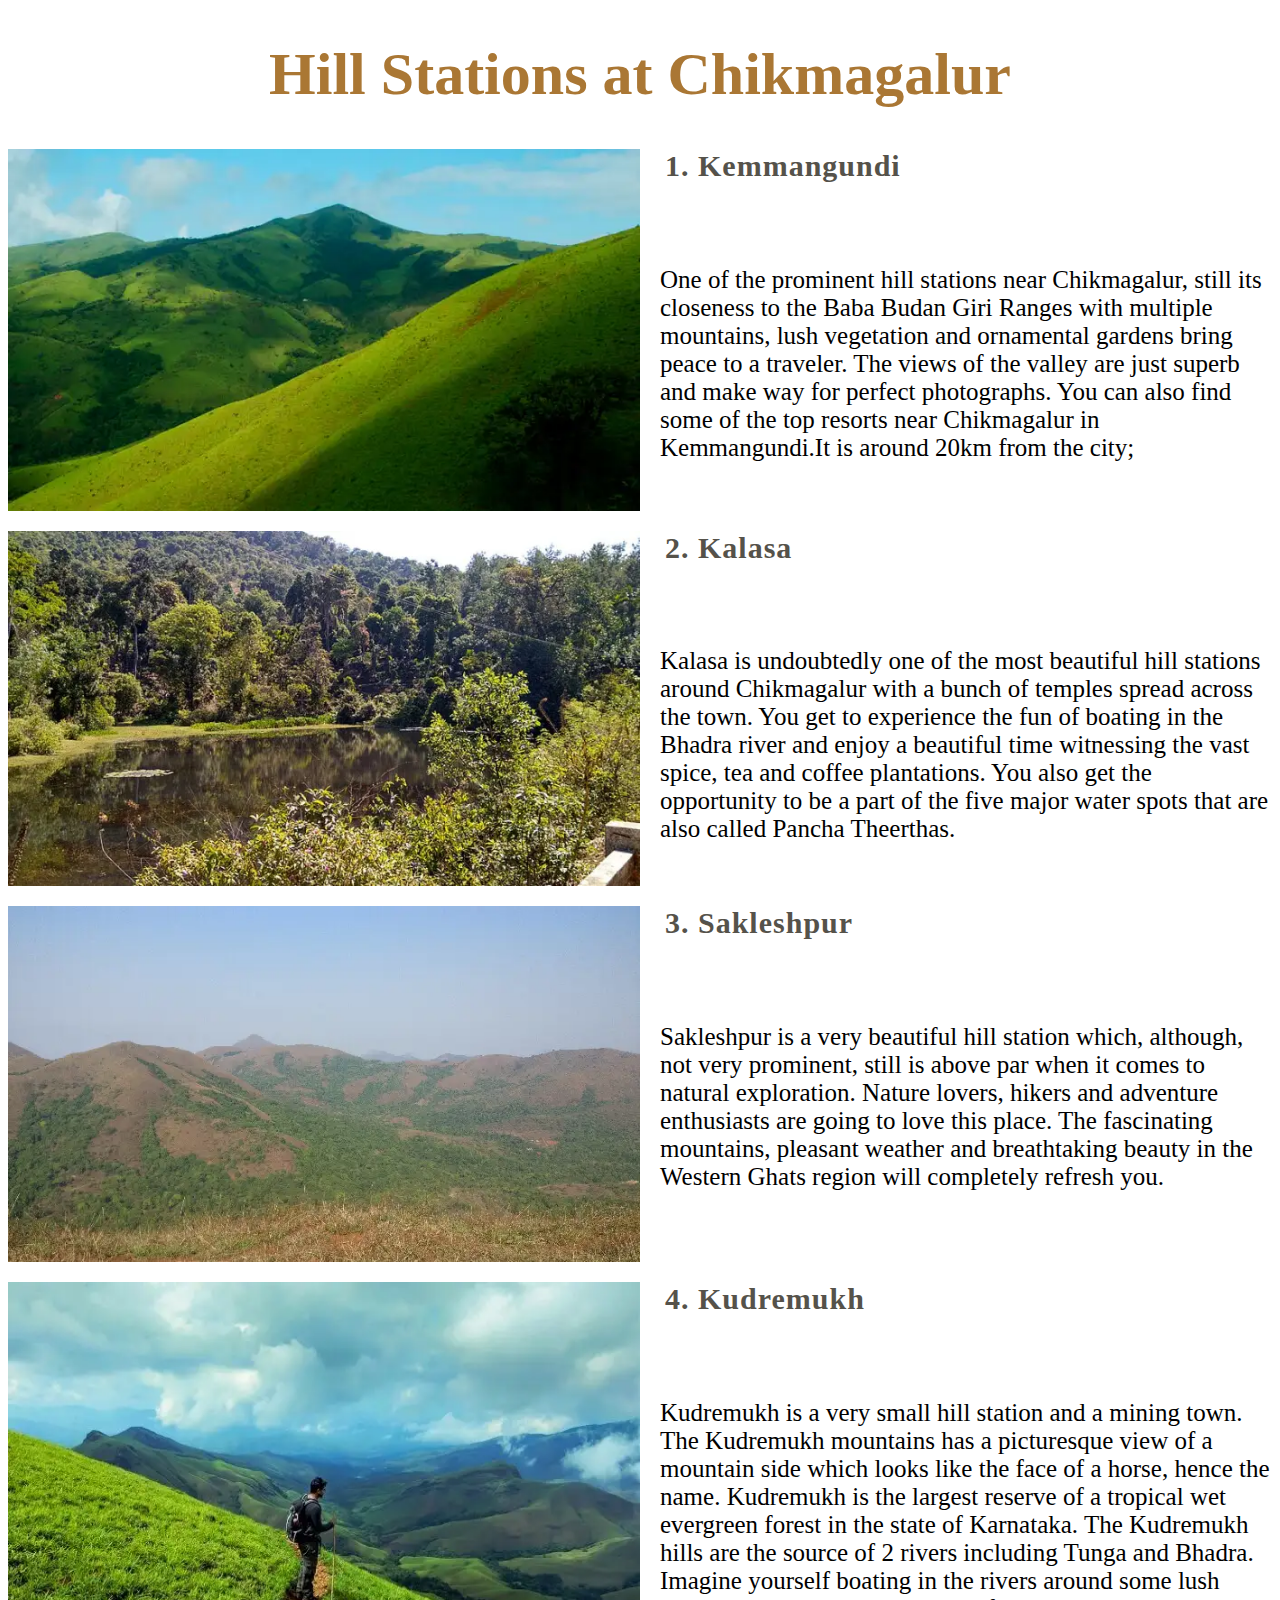
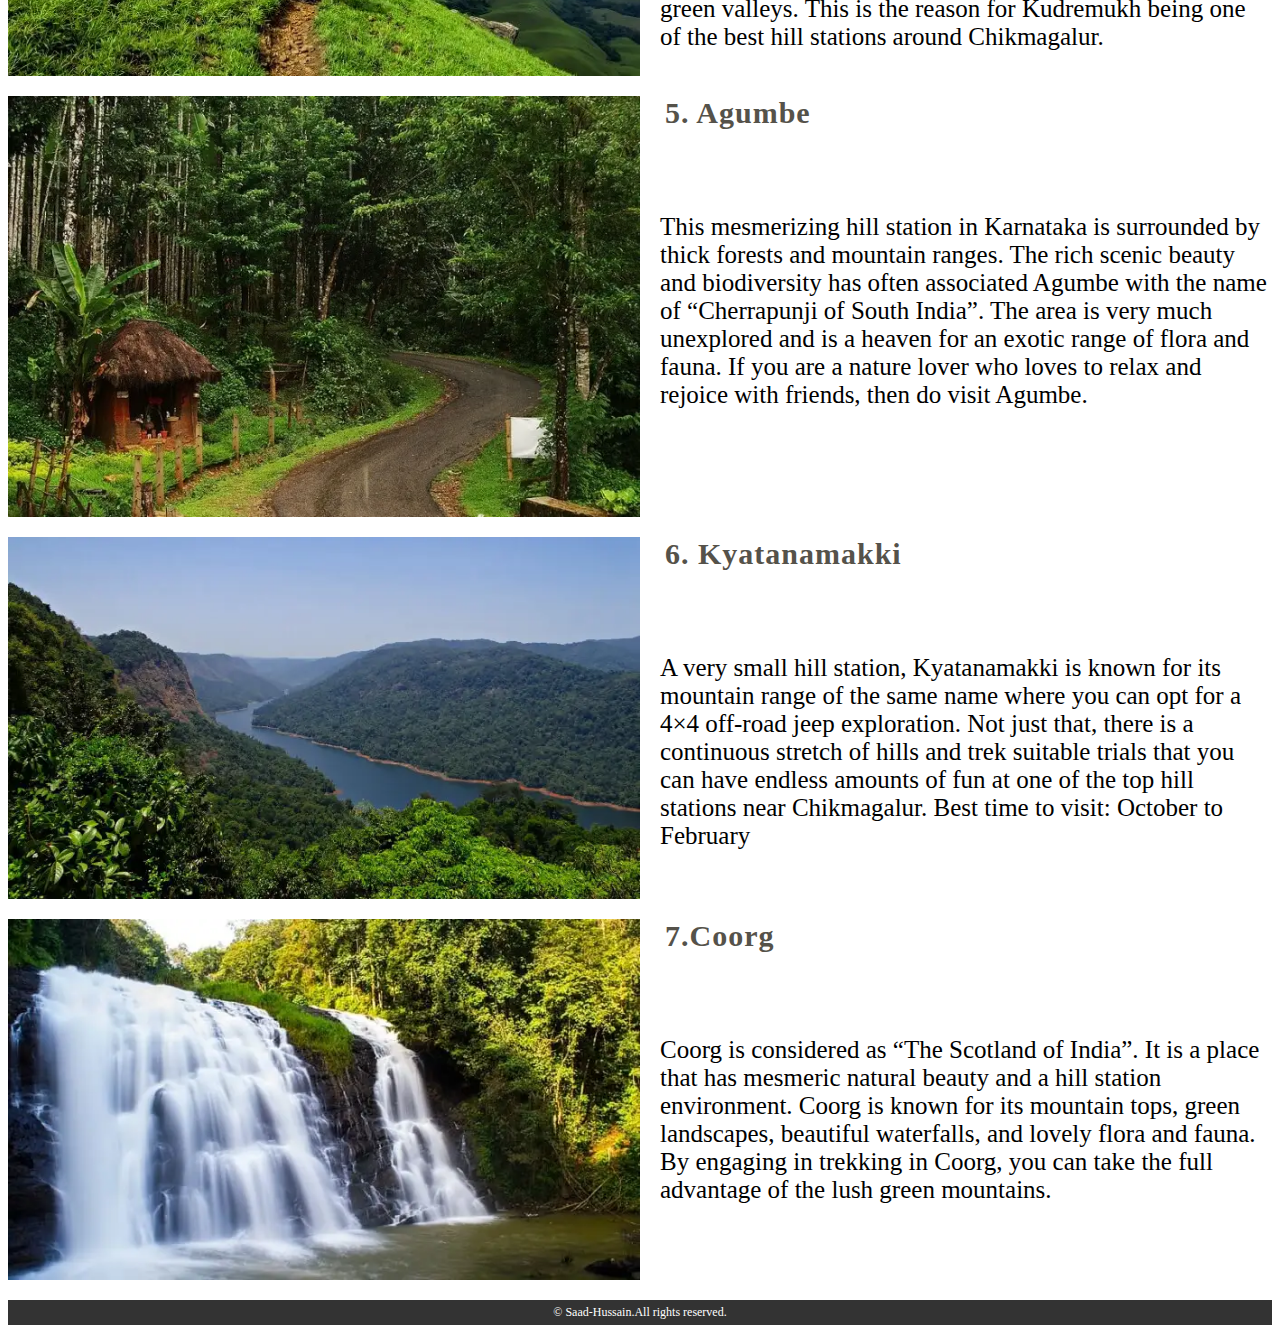
<file: hills.html>
<!DOCTYPE html>
<html lang="en">
  <head>
    <meta charset="UTF-8" />
    <meta name="viewport" content="width=device-width, initial-scale=1.0" />
    <meta http-equiv="X-UA-Compatible" content="ie=edge" />
    <link rel="stylesheet" href="hills.css" />
    <title>Hill Stations-ckm</title>
  </head>
  <body>
    <header>
      <h1>Hill Stations at Chikmagalur</h1>
      <div class="hills">
        <img src="imageh1.jpg" alt="image1" />
        <div class="des">
          <h4>1. Kemmangundi</h4>
          <br />
          <p>
            One of the prominent hill stations near Chikmagalur, still its
            closeness to the Baba Budan Giri Ranges with multiple mountains,
            lush vegetation and ornamental gardens bring peace to a traveler.
            The views of the valley are just superb and make way for perfect
            photographs. You can also find some of the top resorts near
            Chikmagalur in Kemmangundi.It is around 20km from the city;
          </p>
        </div>
      </div>

      <div class="hills">
        <img src="imageh2.jpg" alt="image2" />
        <div class="des">
          <h4>2. Kalasa</h4>
          <br />
          <p>
            Kalasa is undoubtedly one of the most beautiful hill stations around
            Chikmagalur with a bunch of temples spread across the town. You get
            to experience the fun of boating in the Bhadra river and enjoy a
            beautiful time witnessing the vast spice, tea and coffee
            plantations. You also get the opportunity to be a part of the five
            major water spots that are also called Pancha Theerthas.
          </p>
        </div>
      </div>

      <div class="hills">
        <img src="imageh3.jpg" alt="image3" />
        <div class="des">
          <h4>3. Sakleshpur</h4>
          <br />
          <p>
            Sakleshpur is a very beautiful hill station which, although, not
            very prominent, still is above par when it comes to natural
            exploration. Nature lovers, hikers and adventure enthusiasts are
            going to love this place. The fascinating mountains, pleasant
            weather and breathtaking beauty in the Western Ghats region will
            completely refresh you.
          </p>
        </div>
      </div>
      <div class="hills">
        <img src="imageh4.jpg" alt="image4" />
        <div class="des">
          <h4>4. Kudremukh</h4>
          <br />
          <p>
            Kudremukh is a very small hill station and a mining town. The
            Kudremukh mountains has a picturesque view of a mountain side which
            looks like the face of a horse, hence the name. Kudremukh is the
            largest reserve of a tropical wet evergreen forest in the state of
            Karnataka. The Kudremukh hills are the source of 2 rivers including
            Tunga and Bhadra. Imagine yourself boating in the rivers around some
            lush green valleys. This is the reason for Kudremukh being one of
            the best hill stations around Chikmagalur.
          </p>
        </div>
      </div>
      <div class="hills">
        <img src="imageh5.jpg" alt="image5" />
        <div class="des">
          <h4>5. Agumbe</h4>
          <br />
          <p>
            This mesmerizing hill station in Karnataka is surrounded by thick
            forests and mountain ranges. The rich scenic beauty and biodiversity
            has often associated Agumbe with the name of “Cherrapunji of South
            India”. The area is very much unexplored and is a heaven for an
            exotic range of flora and fauna. If you are a nature lover who loves
            to relax and rejoice with friends, then do visit Agumbe.
          </p>
        </div>
      </div>

      <div class="hills">
        <img src="imageh6.jpg" alt="image6" />
        <div class="des">
          <h4>6. Kyatanamakki</h4>
          <br />
          <p>
            A very small hill station, Kyatanamakki is known for its mountain
            range of the same name where you can opt for a 4×4 off-road jeep
            exploration. Not just that, there is a continuous stretch of hills
            and trek suitable trials that you can have endless amounts of fun at
            one of the top hill stations near Chikmagalur. Best time to visit:
            October to February
          </p>
        </div>
      </div>

      <div class="hills">
        <img src="imageh7.jpg" alt="image7" />
        <div class="des">
          <h4>7.Coorg</h4>
          <br />
          <p>
            Coorg is considered as “The Scotland of India”. It is a place that
            has mesmeric natural beauty and a hill station environment. Coorg is
            known for its mountain tops, green landscapes, beautiful waterfalls,
            and lovely flora and fauna. By engaging in trekking in Coorg, you
            can take the full advantage of the lush green mountains.
          </p>
        </div>
      </div>
    </header>
  </body>
  <div class="footer">
    <footer>&copy Saad-Hussain.All rights reserved.</footer>
  </div>
</html>
</file>
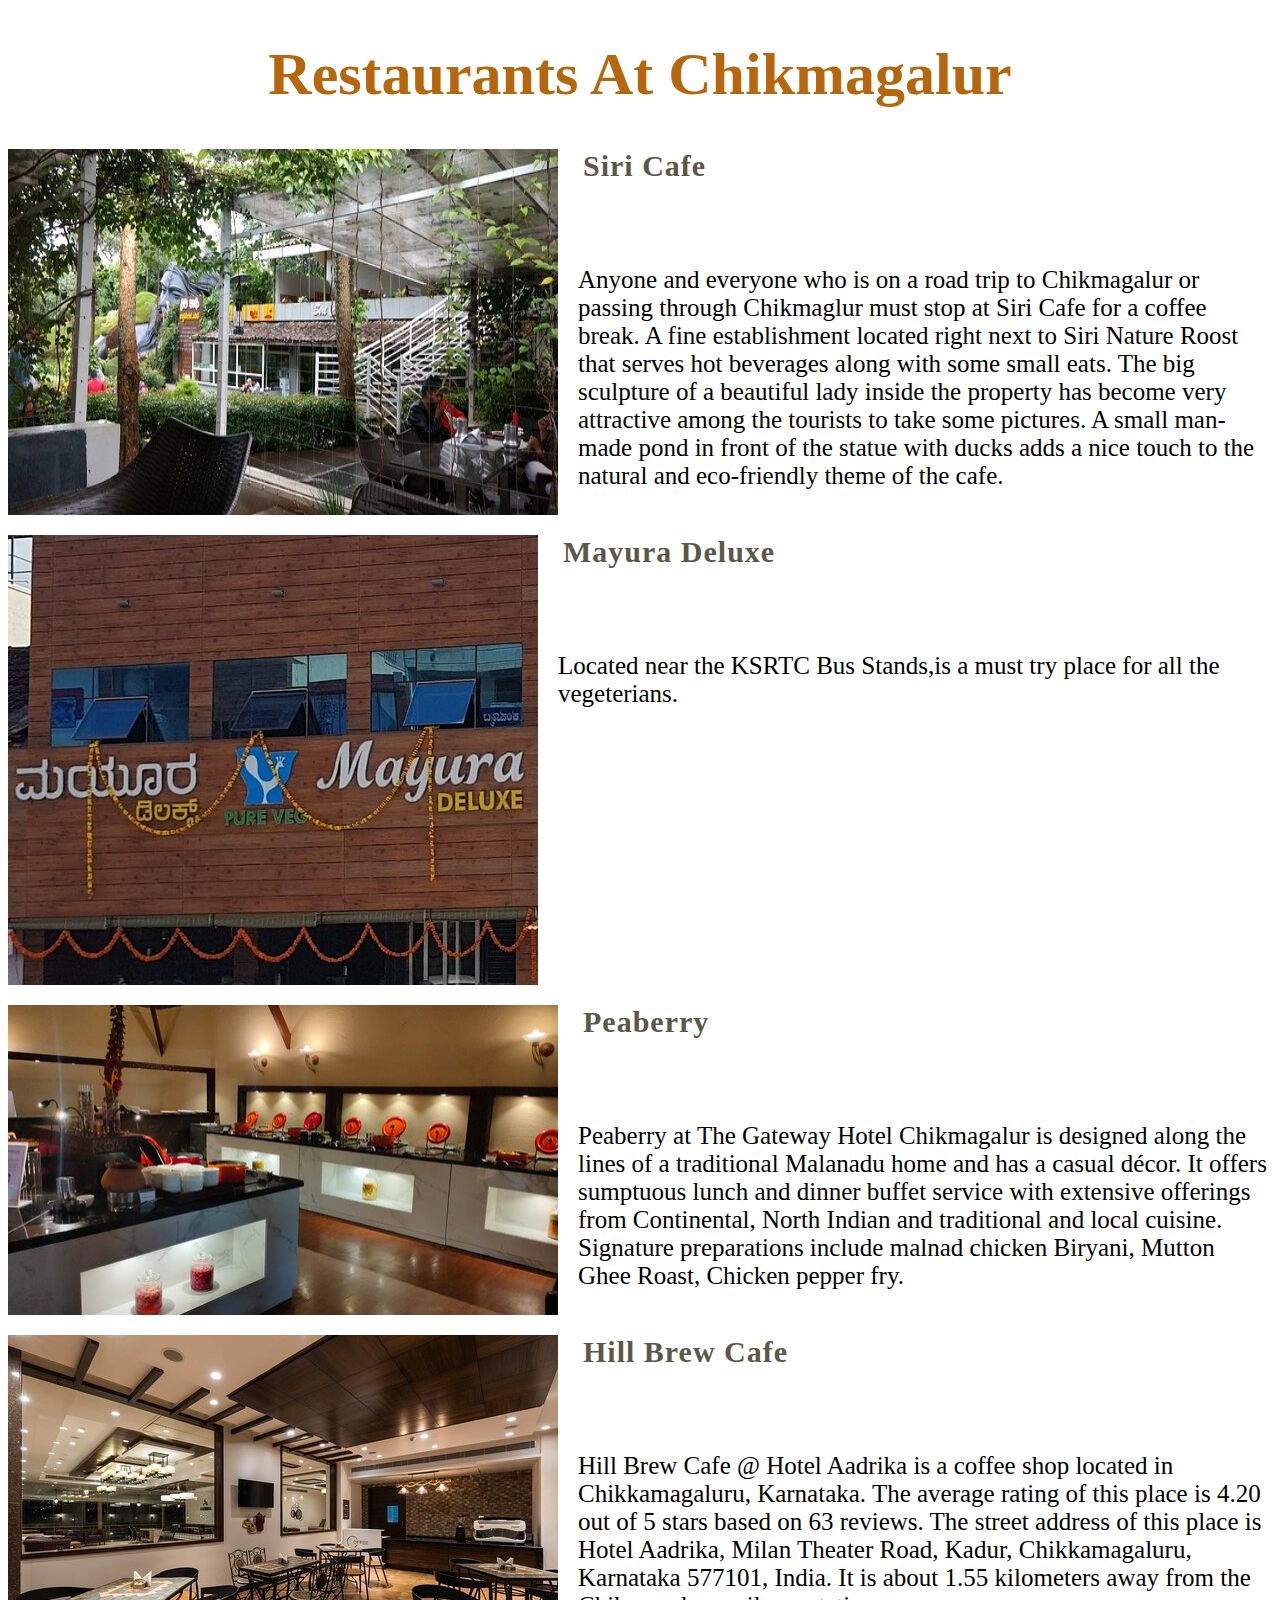
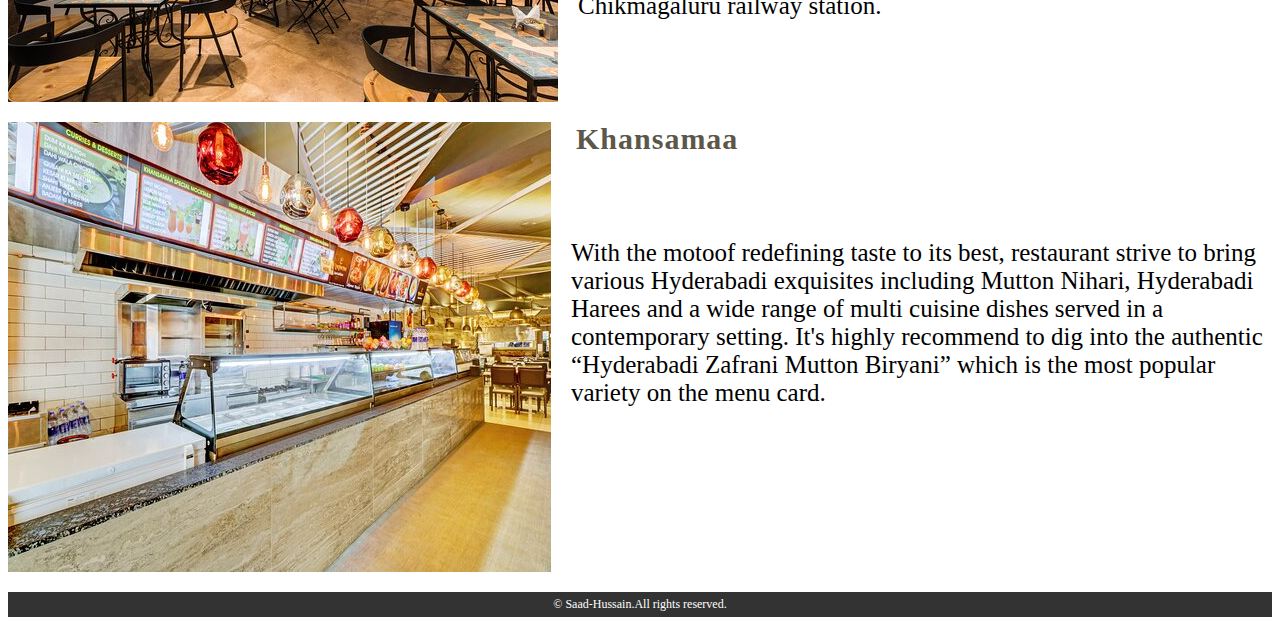
<file: restaurants.html>
<!DOCTYPE html>
<html lang="en">
  <head>
    <meta charset="UTF-8" />
    <meta name="viewport" content="width=device-width, initial-scale=1.0" />
    <meta http-equiv="X-UA-Compatible" content="ie=edge" />
    <link rel="stylesheet" href="restaurants.css" />
    <title>Restaurants-ckm</title>
  </head>
  <body>
    <header>
      <h1>Restaurants At Chikmagalur</h1>
      <div class="res">
        <img src="imager1.jpg" alt="image1" />
        <div class="des">
          <h4>Siri Cafe</h4>
          <br />
          <p>
            Anyone and everyone who is on a road trip to Chikmagalur or passing
            through Chikmaglur must stop at Siri Cafe for a coffee break. A fine
            establishment located right next to Siri Nature Roost that serves
            hot beverages along with some small eats. The big sculpture of a
            beautiful lady inside the property has become very attractive among
            the tourists to take some pictures. A small man-made pond in front
            of the statue with ducks adds a nice touch to the natural and
            eco-friendly theme of the cafe.
          </p>
        </div>
      </div>

      <div class="res">
        <img src="imager2.jpg" alt="image2" />
        <div class="des">
          <h4>Mayura Deluxe</h4>
          <br />
          <p>
            Located near the KSRTC Bus Stands,is a must try place for all the
            vegeterians.
          </p>
        </div>
      </div>

      <div class="res">
        <img src="imager3.jpg" alt="image3" />
        <div class="des">
          <h4>Peaberry</h4>
          <br />
          <p>
            Peaberry at The Gateway Hotel Chikmagalur is designed along the
            lines of a traditional Malanadu home and has a casual décor. It
            offers sumptuous lunch and dinner buffet service with extensive
            offerings from Continental, North Indian and traditional and local
            cuisine. Signature preparations include malnad chicken Biryani,
            Mutton Ghee Roast, Chicken pepper fry.
          </p>
        </div>
      </div>
      <div class="res">
        <img src="imager4.jpg" alt="image4" />
        <div class="des">
          <h4>Hill Brew Cafe</h4>
          <br />
          <p>
            Hill Brew Cafe @ Hotel Aadrika is a coffee shop located in
            Chikkamagaluru, Karnataka. The average rating of this place is 4.20
            out of 5 stars based on 63 reviews. The street address of this place
            is Hotel Aadrika, Milan Theater Road, Kadur, Chikkamagaluru,
            Karnataka 577101, India. It is about 1.55 kilometers away from the
            Chikmagaluru railway station.
          </p>
        </div>
      </div>
      <div class="res">
        <img src="imager5.jpg" alt="image5" />
        <div class="des">
          <h4>Khansamaa</h4>
          <br />
          <p>
            With the motoof redefining taste to its best, restaurant strive to
            bring various Hyderabadi exquisites including Mutton Nihari,
            Hyderabadi Harees and a wide range of multi cuisine dishes served in
            a contemporary setting. It's highly recommend to dig into the
            authentic “Hyderabadi Zafrani Mutton Biryani” which is the most
            popular variety on the menu card.
          </p>
        </div>
      </div>
    </header>
  </body>
  <div class="footer">
    <footer>&copy Saad-Hussain.All rights reserved.</footer>
  </div>
</html>
</file>
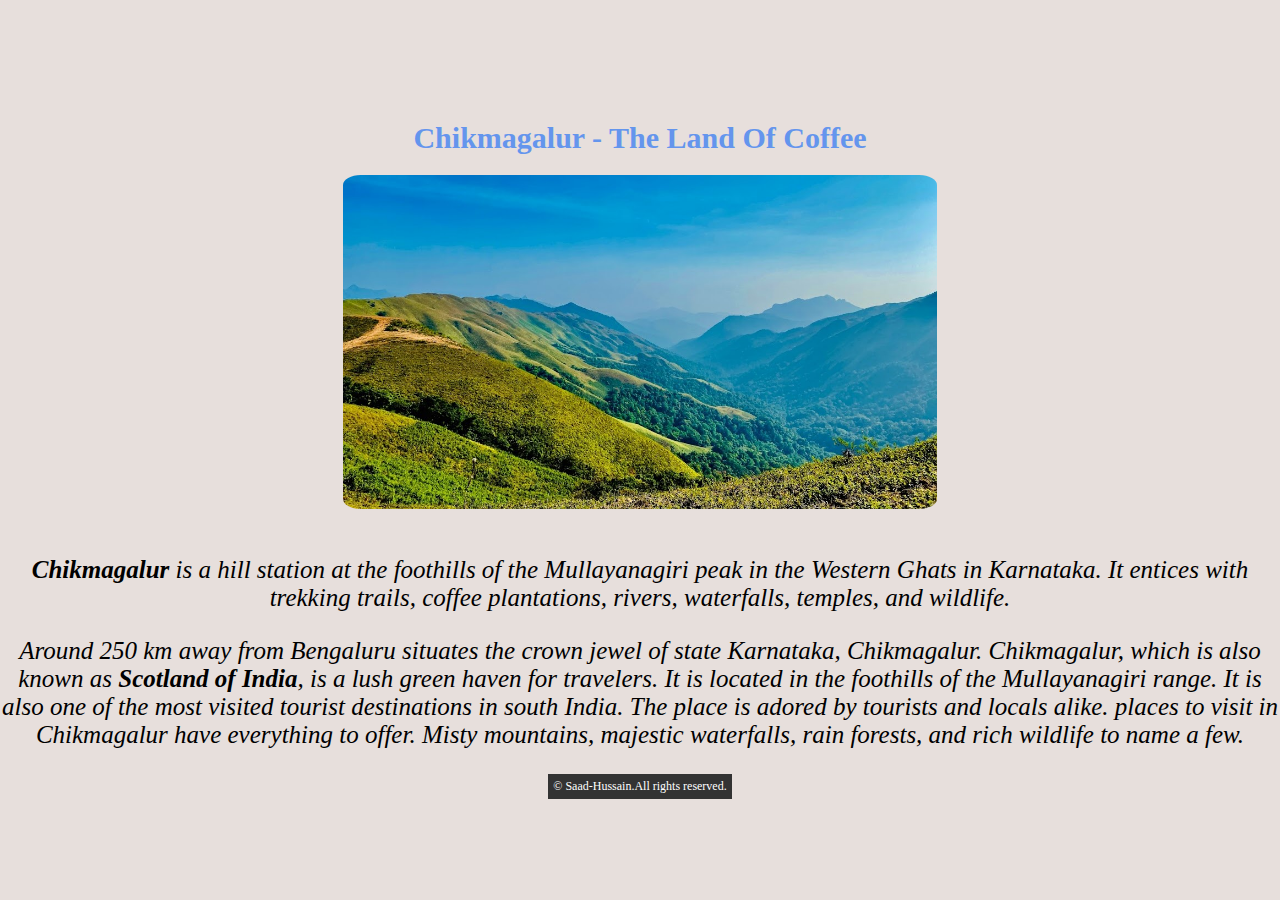
<file: visit.html>
<!DOCTYPE html>
<html lang="en">
  <head>
    <meta charset="UTF-8" />
    <meta name="viewport" content="width=device-width, initial-scale=1.0" />
    <meta http-equiv="X-UA-Compatible" content="ie=edge" />
    <link rel="stylesheet" href="visit.css" />
    <title>Visit-ckm</title>
  </head>
  <body>
    <header>
      <h1>Chikmagalur - The Land Of Coffee</h1>
      <div class="container">
        <div class="image">
          <img src="visit.jpg" />
        </div>
        <div class="text">
          <p>
            <b>Chikmagalur</b> is a hill station at the foothills of the
            Mullayanagiri peak in the Western Ghats in Karnataka. It entices
            with trekking trails, coffee plantations, rivers, waterfalls,
            temples, and wildlife.
          </p>
          <p>
            Around 250 km away from Bengaluru situates the crown jewel of state
            Karnataka, Chikmagalur. Chikmagalur, which is also known as
            <b>Scotland of India</b>, is a lush green haven for travelers. It is
            located in the foothills of the Mullayanagiri range. It is also one
            of the most visited tourist destinations in south India. The place
            is adored by tourists and locals alike. places to visit in
            Chikmagalur have everything to offer. Misty mountains, majestic
            waterfalls, rain forests, and rich wildlife to name a few.
          </p>
        </div>
      </div>
    </header>
  </body>
  <div class="footer">
    <footer>&copy Saad-Hussain.All rights reserved.</footer>
  </div>
</html>
</file>
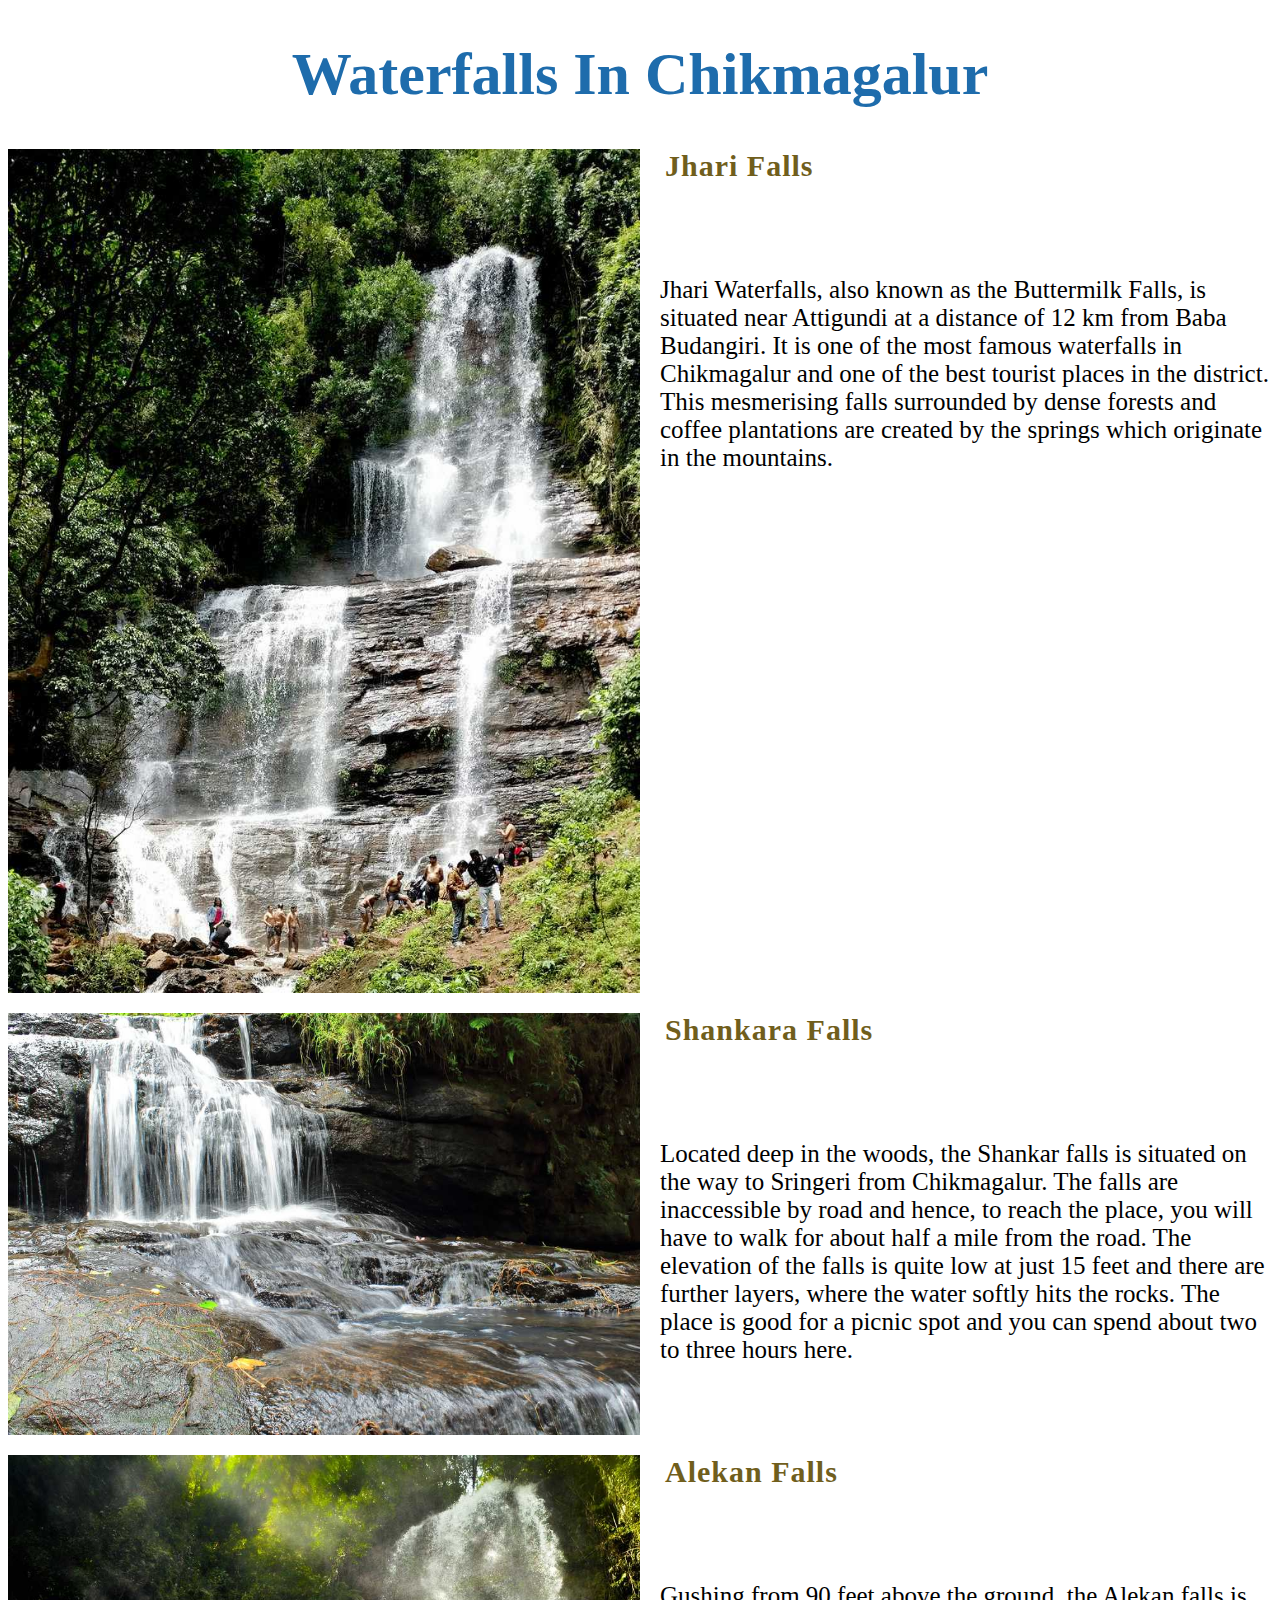
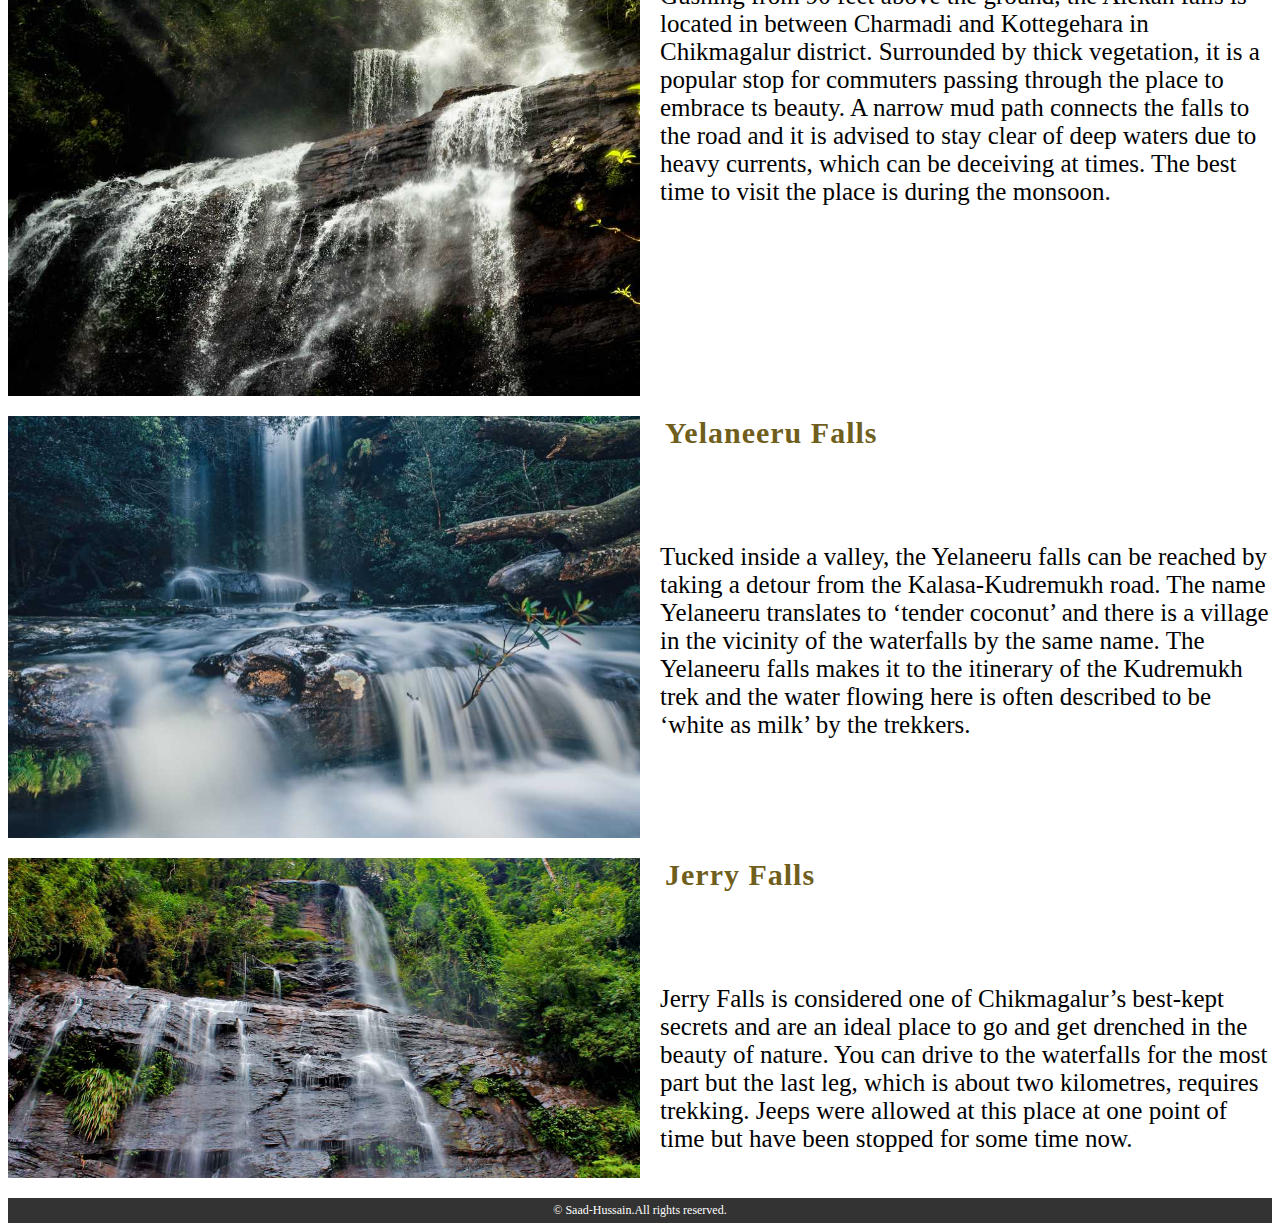
<file: waterfalls.html>
<!DOCTYPE html>
<html lang="en">
  <head>
    <meta charset="UTF-8" />
    <meta name="viewport" content="width=device-width, initial-scale=1.0" />
    <meta http-equiv="X-UA-Compatible" content="ie=edge" />
    <link rel="stylesheet" href="waterfalls.css" />
    <title>Waterfalls-ckm</title>
  </head>
  <body>
    <header>
      <h1>Waterfalls In Chikmagalur</h1>
      <div class="waterfalls">
        <img src="image1.jpg" alt="image1" />
        <div class="des">
          <h5>Jhari Falls</h5>
          <br />
          <p>
            Jhari Waterfalls, also known as the Buttermilk Falls, is situated
            near Attigundi at a distance of 12 km from Baba Budangiri. It is one
            of the most famous waterfalls in Chikmagalur and one of the best
            tourist places in the district. This mesmerising falls surrounded by
            dense forests and coffee plantations are created by the springs
            which originate in the mountains.
          </p>
        </div>
      </div>

      <div class="waterfalls">
        <img src="image5.jpg" alt="image5" />
        <div class="des">
          <h5>Shankara Falls</h5>
          <br />
          <p>
            Located deep in the woods, the Shankar falls is situated on the way
            to Sringeri from Chikmagalur. The falls are inaccessible by road and
            hence, to reach the place, you will have to walk for about half a
            mile from the road. The elevation of the falls is quite low at just
            15 feet and there are further layers, where the water softly hits
            the rocks. The place is good for a picnic spot and you can spend
            about two to three hours here.
          </p>
        </div>
      </div>

      <div class="waterfalls">
        <img src="image6.jpg" alt="image6" />
        <div class="des">
          <h5>Alekan Falls</h5>
          <br />
          <p>
            Gushing from 90 feet above the ground, the Alekan falls is located
            in between Charmadi and Kottegehara in Chikmagalur district.
            Surrounded by thick vegetation, it is a popular stop for commuters
            passing through the place to embrace ts beauty. A narrow mud path
            connects the falls to the road and it is advised to stay clear of
            deep waters due to heavy currents, which can be deceiving at times.
            The best time to visit the place is during the monsoon.
          </p>
        </div>
      </div>

      <div class="waterfalls">
        <img src="image7.jpg" alt="image7" />
        <div class="des">
          <h5>Yelaneeru Falls</h5>
          <br />
          <p>
            Tucked inside a valley, the Yelaneeru falls can be reached by taking
            a detour from the Kalasa-Kudremukh road. The name Yelaneeru
            translates to ‘tender coconut’ and there is a village in the
            vicinity of the waterfalls by the same name. The Yelaneeru falls
            makes it to the itinerary of the Kudremukh trek and the water
            flowing here is often described to be ‘white as milk’ by the
            trekkers.
          </p>
        </div>
      </div>

      <div class="waterfalls">
        <img src="image8.jpg" alt="image8" />
        <div class="des">
          <h5>Jerry Falls</h5>
          <br />
          <p>
            Jerry Falls is considered one of Chikmagalur’s best-kept secrets and
            are an ideal place to go and get drenched in the beauty of nature.
            You can drive to the waterfalls for the most part but the last leg,
            which is about two kilometres, requires trekking. Jeeps were allowed
            at this place at one point of time but have been stopped for some
            time now.
          </p>
        </div>
      </div>
    </header>
  </body>
  <div class="footer">
    <footer>&copy Saad-Hussain.All rights reserved.</footer>
  </div>
</html>
</file>
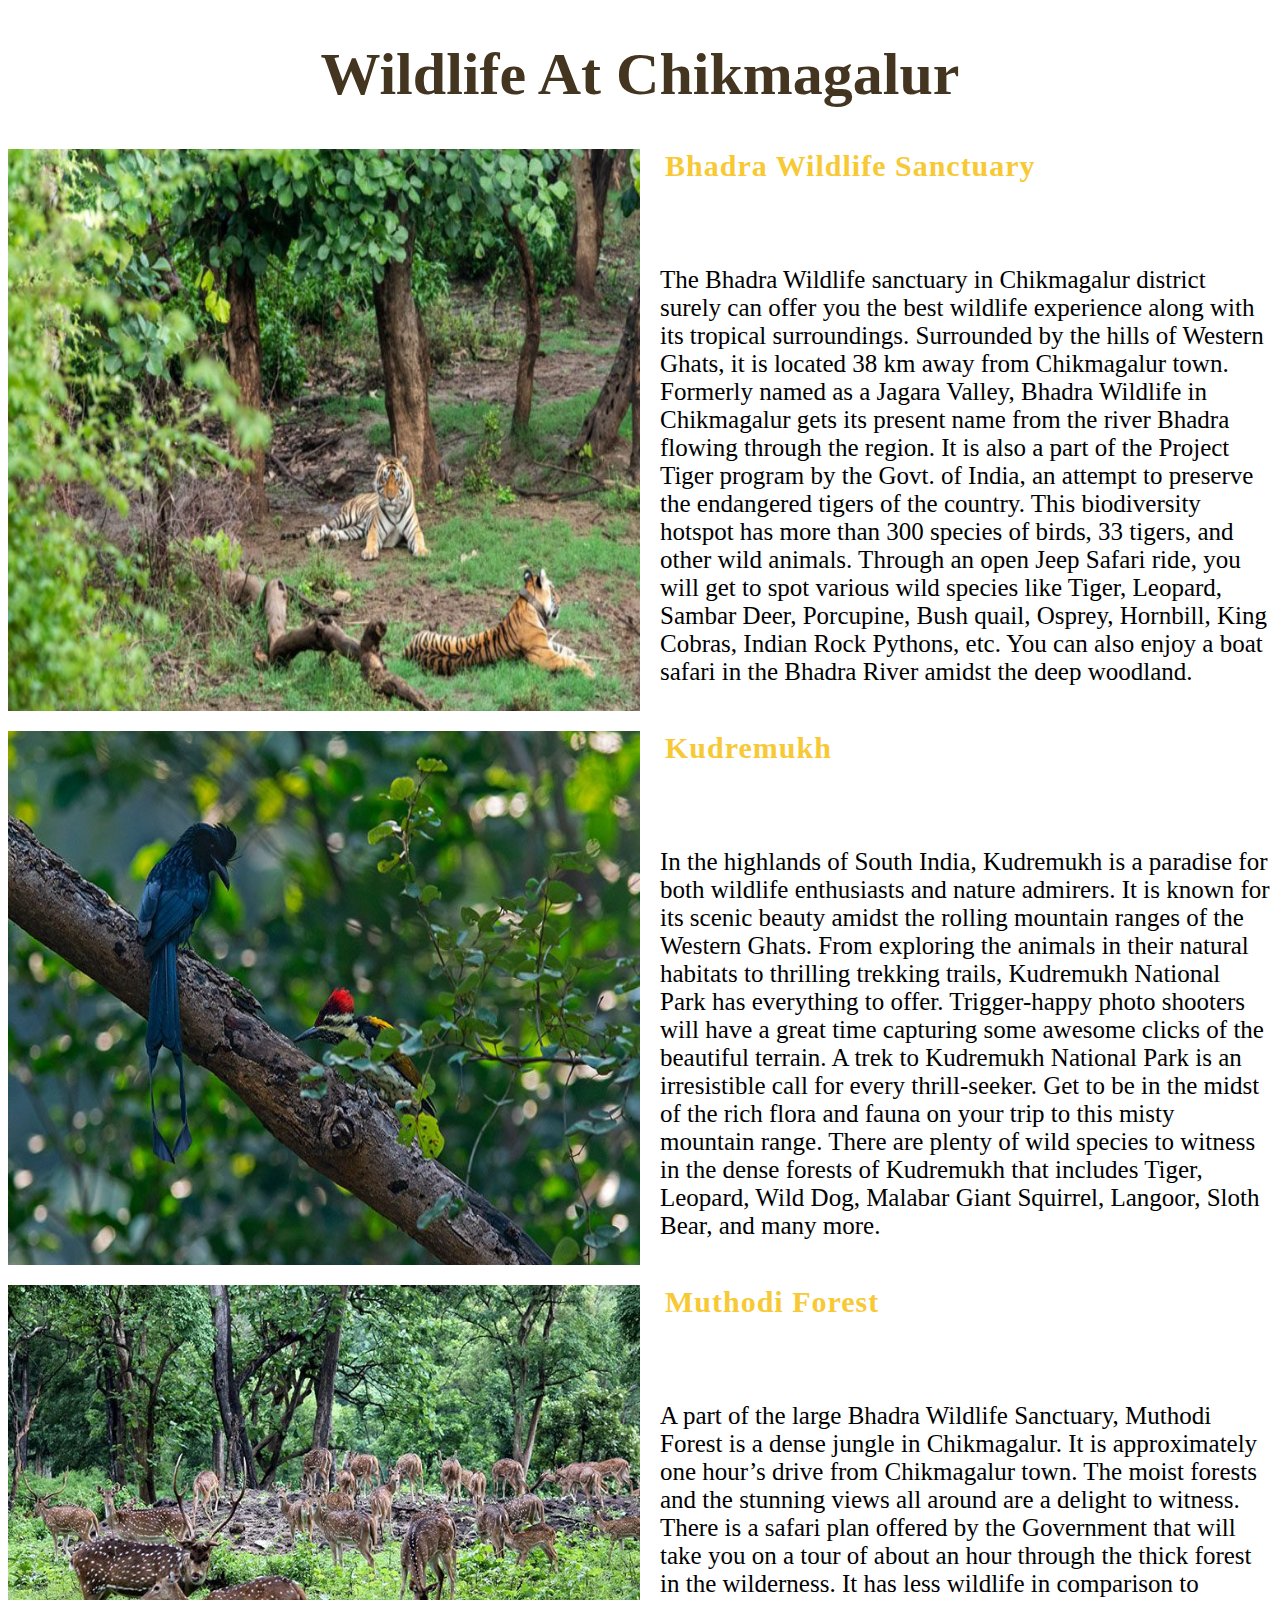
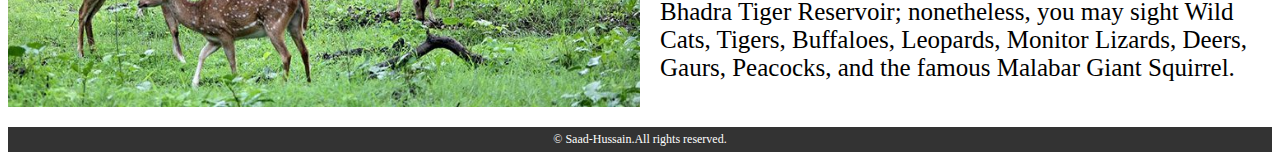
<file: wildlife.html>
<!DOCTYPE html>
<html lang="en">
  <head>
    <meta charset="UTF-8" />
    <meta name="viewport" content="width=device-width, initial-scale=1.0" />
    <meta http-equiv="X-UA-Compatible" content="ie=edge" />
    <link rel="stylesheet" href="wildlife.css" />
    <title>Wildlife-ckm</title>
  </head>
  <body>
    <header>
      <h1>Wildlife At Chikmagalur</h1>
      <div class="wildlife">
        <img src="imagew1.jpg" alt="image1" />
        <div class="des">
          <h4>Bhadra Wildlife Sanctuary</h4>
          <br />
          <p>
            The Bhadra Wildlife sanctuary in Chikmagalur district surely can
            offer you the best wildlife experience along with its tropical
            surroundings. Surrounded by the hills of Western Ghats, it is
            located 38 km away from Chikmagalur town. Formerly named as a Jagara
            Valley, Bhadra Wildlife in Chikmagalur gets its present name from
            the river Bhadra flowing through the region. It is also a part of
            the Project Tiger program by the Govt. of India, an attempt to
            preserve the endangered tigers of the country. This biodiversity
            hotspot has more than 300 species of birds, 33 tigers, and other
            wild animals. Through an open Jeep Safari ride, you will get to spot
            various wild species like Tiger, Leopard, Sambar Deer, Porcupine,
            Bush quail, Osprey, Hornbill, King Cobras, Indian Rock Pythons, etc.
            You can also enjoy a boat safari in the Bhadra River amidst the deep
            woodland.
          </p>
        </div>
      </div>

      <div class="wildlife">
        <img src="imagew2.jpg" alt="image2" />
        <div class="des">
          <h4>Kudremukh</h4>
          <br />
          <p>
            In the highlands of South India, Kudremukh is a paradise for both
            wildlife enthusiasts and nature admirers. It is known for its scenic
            beauty amidst the rolling mountain ranges of the Western Ghats. From
            exploring the animals in their natural habitats to thrilling
            trekking trails, Kudremukh National Park has everything to offer.
            Trigger-happy photo shooters will have a great time capturing some
            awesome clicks of the beautiful terrain. A trek to Kudremukh
            National Park is an irresistible call for every thrill-seeker. Get
            to be in the midst of the rich flora and fauna on your trip to this
            misty mountain range. There are plenty of wild species to witness in
            the dense forests of Kudremukh that includes Tiger, Leopard, Wild
            Dog, Malabar Giant Squirrel, Langoor, Sloth Bear, and many more.
          </p>
        </div>
      </div>

      <div class="wildlife">
        <img src="imagew3.jpg" alt="image3" />
        <div class="des">
          <h4>Muthodi Forest</h4>
          <br />
          <p>
            A part of the large Bhadra Wildlife Sanctuary, Muthodi Forest is a
            dense jungle in Chikmagalur. It is approximately one hour’s drive
            from Chikmagalur town. The moist forests and the stunning views all
            around are a delight to witness. There is a safari plan offered by
            the Government that will take you on a tour of about an hour through
            the thick forest in the wilderness. It has less wildlife in
            comparison to Bhadra Tiger Reservoir; nonetheless, you may sight
            Wild Cats, Tigers, Buffaloes, Leopards, Monitor Lizards, Deers,
            Gaurs, Peacocks, and the famous Malabar Giant Squirrel.
          </p>
        </div>
      </div>
    </header>
  </body>
  <div class="footer">
    <footer>&copy Saad-Hussain.All rights reserved.</footer>
  </div>
</html>
</file>
<file: hills.css>
h1 {
  text-align: center;
  color: rgb(170, 119, 52);
  font-size: 60px;
}
.hills {
  display: flex;
  margin-bottom: 20px;
}

.hills img {
  max-width: 50%;
}

.hills .des p {
  flex: 1;
  padding-left: 20px;
  font-size: 25px;
}

.hills .des h4 {
  margin-top: 0;
  font-size: 30px;
  letter-spacing: 1px;
  margin-left: 25px;
  color: rgb(85, 82, 74);
}

.footer {
  background-color: #333;
  color: #fff;
  padding: 5px;
  text-align: center;
  font-size: 12px;
}
@media (max-width: 768px) {
  /* (typically phones) */
}

@media (min-width: 769px) and (max-width: 1024px) {
  /* (typically tablets) */
}

@media (min-width: 1025px) {
  /* (typically desktops) */
}
</file>
<file: restaurants.css>
h1 {
  text-align: center;
  color: rgb(182, 102, 12);
  font-size: 60px;
}
.res {
  display: flex;
  margin-bottom: 20px;
}

.res img {
  max-width: 50%;
}

.res .des p {
  flex: 1;
  padding-left: 20px;
  font-size: 25px;
}

.res .des h4 {
  margin-top: 0;
  font-size: 30px;
  letter-spacing: 1px;
  margin-left: 25px;
  color: rgb(92, 87, 73);
}
.footer {
  background-color: #333;
  color: #fff;
  padding: 5px;
  text-align: center;
  font-size: 12px;
}
@media (max-width: 768px) {
  /* (typically phones) */
}

@media (min-width: 769px) and (max-width: 1024px) {
  /* (typically tablets) */
}

@media (min-width: 1025px) {
  /* (typically desktops) */
}
</file>
<file: visit.css>
body {
  display: flex;
  flex-direction: column;
  align-items: center;
  text-align: center;
  margin: 0;
  padding: 0;
  height: 100vh;
  justify-content: center;
  background-color: rgb(231, 223, 220);
}

h1 {
  font-size: 30px;
}

.container {
  display: flex;
  flex-direction: column;
  align-items: center;
  margin-top: 20px;
}

img {
  height: 70%;
  width: 55%;
  top: 50%;
  left: 50px;
  border-radius: 3%;
}

.text {
  font-size: 25px;
  margin-top: 18px;
  font-style: italic;
}

h1 {
  color: cornflowerblue;
}
.footer {
  background-color: #333;
  color: #fff;
  padding: 5px;
  text-align: center;
  font-size: 12px;
}
@media (max-width: 768px) {
  /* (typically phones) */
}

@media (min-width: 769px) and (max-width: 1024px) {
  /* (typically tablets) */
}

@media (min-width: 1025px) {
  /* (typically desktops) */
}
</file>
<file: waterfalls.css>
h1 {
  text-align: center;
  color: rgb(30, 108, 172);
  font-size: 60px;
}
.waterfalls {
  display: flex;
  margin-bottom: 20px;
}

.waterfalls img {
  max-width: 50%;
}

.waterfalls .des p {
  flex: 1;
  padding-left: 20px;
  font-size: 25px;
}

.waterfalls .des h5 {
  margin-top: 0;
  font-size: 30px;
  letter-spacing: 1px;
  margin-left: 25px;
  color: rgb(112, 94, 28);
}
.footer {
  background-color: #333;
  color: #fff;
  padding: 5px;
  text-align: center;
  font-size: 12px;
}
@media (max-width: 768px) {
  /* (typically phones) */
}

@media (min-width: 769px) and (max-width: 1024px) {
  /* (typically tablets) */
}

@media (min-width: 1025px) {
  /* (typically desktops) */
}
</file>
<file: wildlife.css>
h1 {
  text-align: center;
  color: rgb(68, 53, 33);
  font-size: 60px;
}
.wildlife {
  display: flex;
  margin-bottom: 20px;
}

.wildlife img {
  max-width: 50%;
}

.wildlife .des p {
  flex: 1;
  padding-left: 20px;
  font-size: 25px;
}

.wildlife .des h4 {
  margin-top: 0;
  font-size: 30px;
  letter-spacing: 1px;
  margin-left: 25px;
  color: rgb(247, 201, 52);
}
.footer {
  background-color: #333;
  color: #fff;
  padding: 5px;
  text-align: center;
  font-size: 12px;
}

@media (max-width: 768px) {
  /* (typically phones) */
}

@media (min-width: 769px) and (max-width: 1024px) {
  /* (typically tablets) */
}

@media (min-width: 1025px) {
  /* (typically desktops) */
}
</file>
